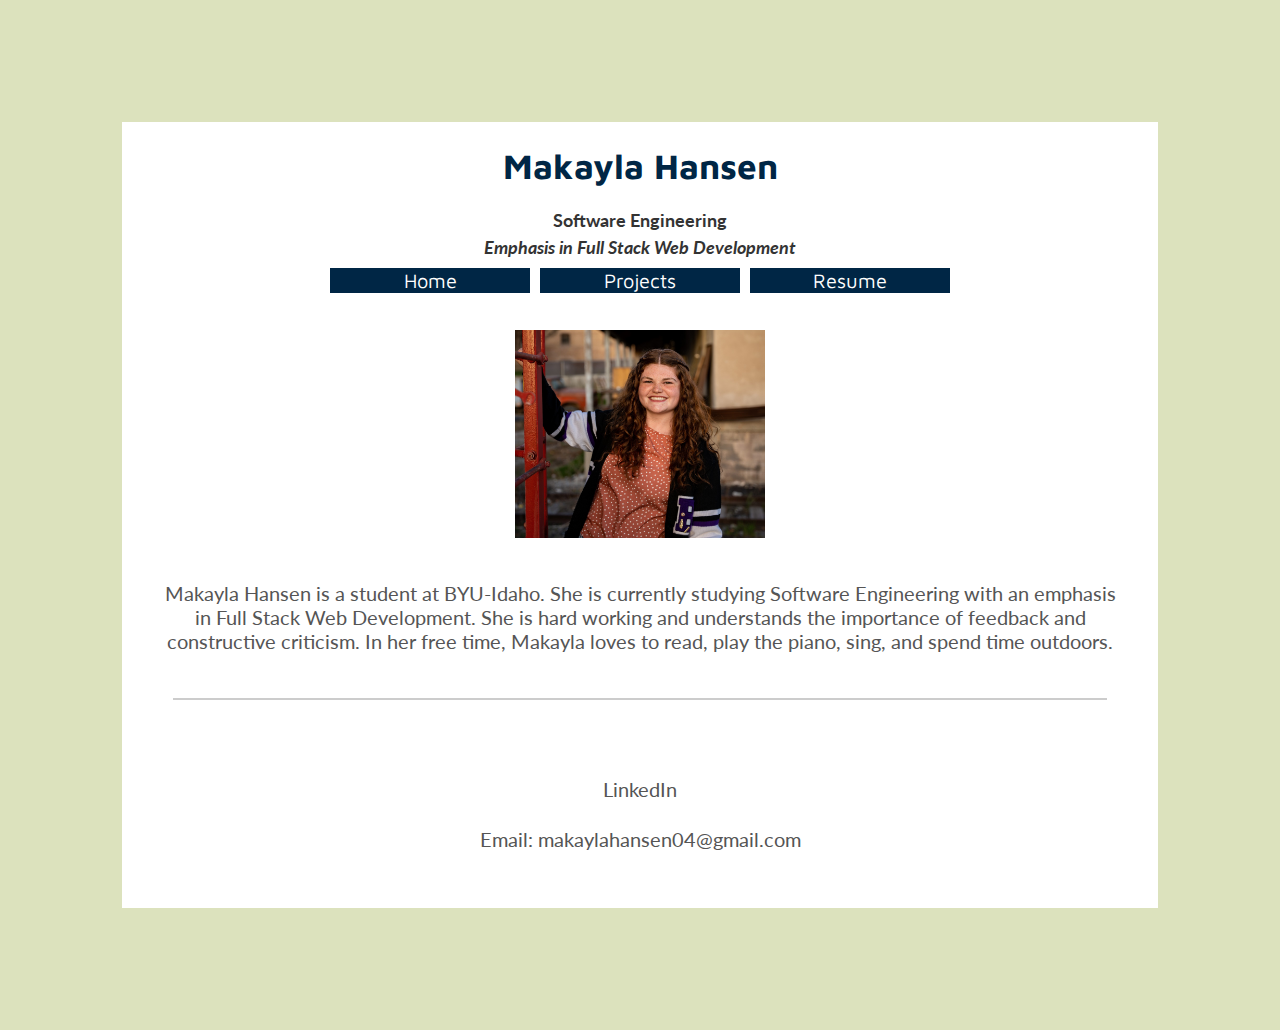
<file: index.html>
<!DOCTYPE html>
<html lang="en">
<head>
    <meta charset="UTF-8">
    <meta name="viewport" content="width=device-width, initial-scale=1.0">

    <meta name="description" content="Makayla Hansen's portfolio showcasing her skills and projects in software engineering, with an emphasis on full stack web development.">
    <meta name="keywords" content="Makayla Hansen, Software Engineering, Full Stack Web Development, Portfolio, BYU-Idaho, Projects, Resume">
    <meta name="author" content="Makayla Hansen">
    <meta property="og:title" content="Makayla Hansen - Software Engineering Portfolio">
    <meta property="og:description" content="Explore Makayla Hansen's portfolio to see her projects, skills, and experience in software engineering and full stack web development.">
    <meta property="og:image" content="portfolio.jpg">
    <meta property="og:url" content="https://makaylahansen04.github.io/portfolio/">
    <meta property="og:type" content="website">

    <script type="module" src="portfolio.js" defer></script>
    <link rel="stylesheet" href="./portfolio.css">
    <title>Portfolio</title>
</head>
<body>
    
    <header>
        <div class="intro">
            <h1>Makayla Hansen</h1>
            <h3>Software Engineering</h3>
            <h4>Emphasis in Full Stack Web Development</h4>
        </div>
        <nav>
            <a href="index.html">Home</a>
            <a href="projects.html">Projects</a>
            <a href="resume.html">Resume</a>
        </nav>
        <img class="main_image" src="portfolio.jpg" alt="image of Makayla Hansen">
    </header>
    <main>
        <p>Makayla Hansen is a student at BYU-Idaho. She is currently studying Software Engineering with an emphasis in Full Stack Web Development. She is hard working and understands the importance of feedback and constructive criticism. In her free time, Makayla loves to read, play the piano, sing, and spend time outdoors.
        </p>
    </main>
    <hr>
    <footer>
        <a class="linkedin" href="https://www.linkedin.com/in/makayla-hansen-86563a297/">LinkedIn</a>
        <p class="email">Email: makaylahansen04@gmail.com</p>
    </footer>
</body>
</html>
</file>
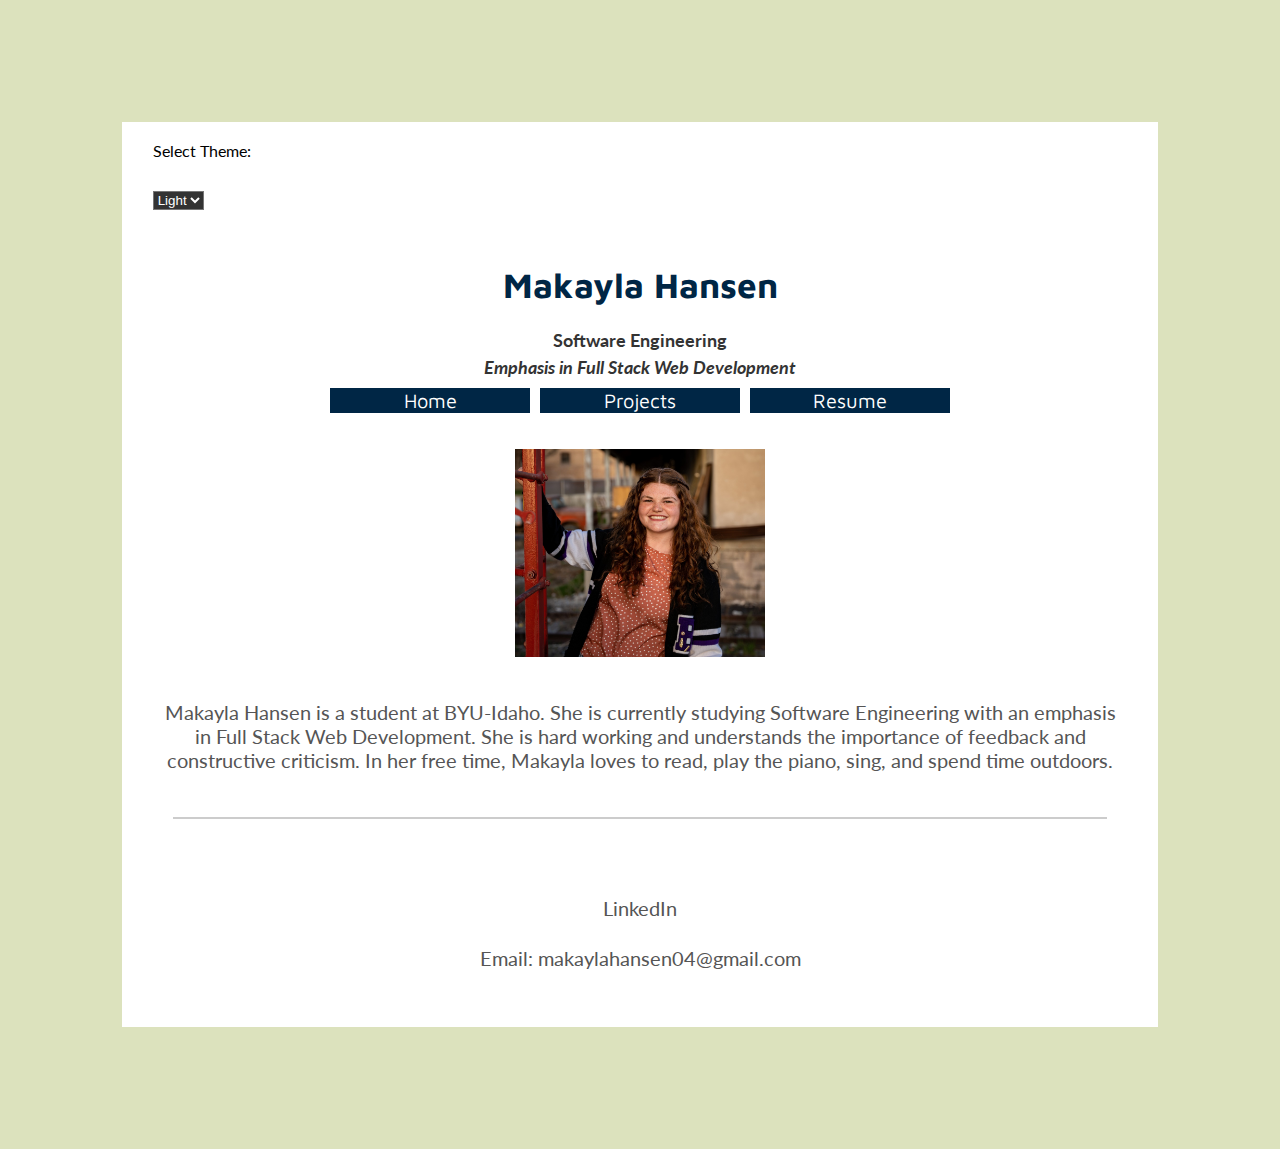
<file: portfolio/index.html>
<!DOCTYPE html>
<html lang="en">
<head>
    <meta charset="UTF-8">
    <meta name="viewport" content="width=device-width, initial-scale=1.0">

    <meta name="description" content="Makayla Hansen's portfolio showcasing her skills and projects in software engineering, with an emphasis on full stack web development.">
    <meta name="keywords" content="Makayla Hansen, Software Engineering, Full Stack Web Development, Portfolio, BYU-Idaho, Projects, Resume">
    <meta name="author" content="Makayla Hansen">
    <meta property="og:title" content="Makayla Hansen - Software Engineering Portfolio">
    <meta property="og:description" content="Explore Makayla Hansen's portfolio to see her projects, skills, and experience in software engineering and full stack web development.">
    <meta property="og:image" content="portfolio.jpg">
    <meta property="og:url" content="https://makaylahansen04.github.io/portfolio/">
    <meta property="og:type" content="website">

    <script type="module" src="portfolio.js" defer></script>
    <link rel="stylesheet" href="./portfolio.css">
    <title>Portfolio</title>
</head>
<body>
    <span id="themeHelp" class="visually-hidden">Choose between Light or Dark theme.</span>
    <label for="theme" class="alginment">Select Theme:</label>
    <select name="theme" id="theme" aria-describedby="themeHelp">
      <option value="Light">Light</option>
      <option value="Dark">Dark</option>
    </select>
    
    <header>
        <div class="intro">
            <h1>Makayla Hansen</h1>
            <h3>Software Engineering</h3>
            <h4>Emphasis in Full Stack Web Development</h4>
        </div>
        <nav>
            <a href="index.html">Home</a>
            <a href="projects.html">Projects</a>
            <a href="resume.html">Resume</a>
        </nav>
        <img class="main_image" src="portfolio.jpg" alt="image of Makayla Hansen">
    </header>
    <main>
        <p>Makayla Hansen is a student at BYU-Idaho. She is currently studying Software Engineering with an emphasis in Full Stack Web Development. She is hard working and understands the importance of feedback and constructive criticism. In her free time, Makayla loves to read, play the piano, sing, and spend time outdoors.
        </p>
    </main>
    <hr>
    <footer>
        <a class="linkedin" href="https://www.linkedin.com/in/makayla-hansen-86563a297/">LinkedIn</a>
        <p class="email">Email: makaylahansen04@gmail.com</p>
    </footer>
</body>
</html>
</file>
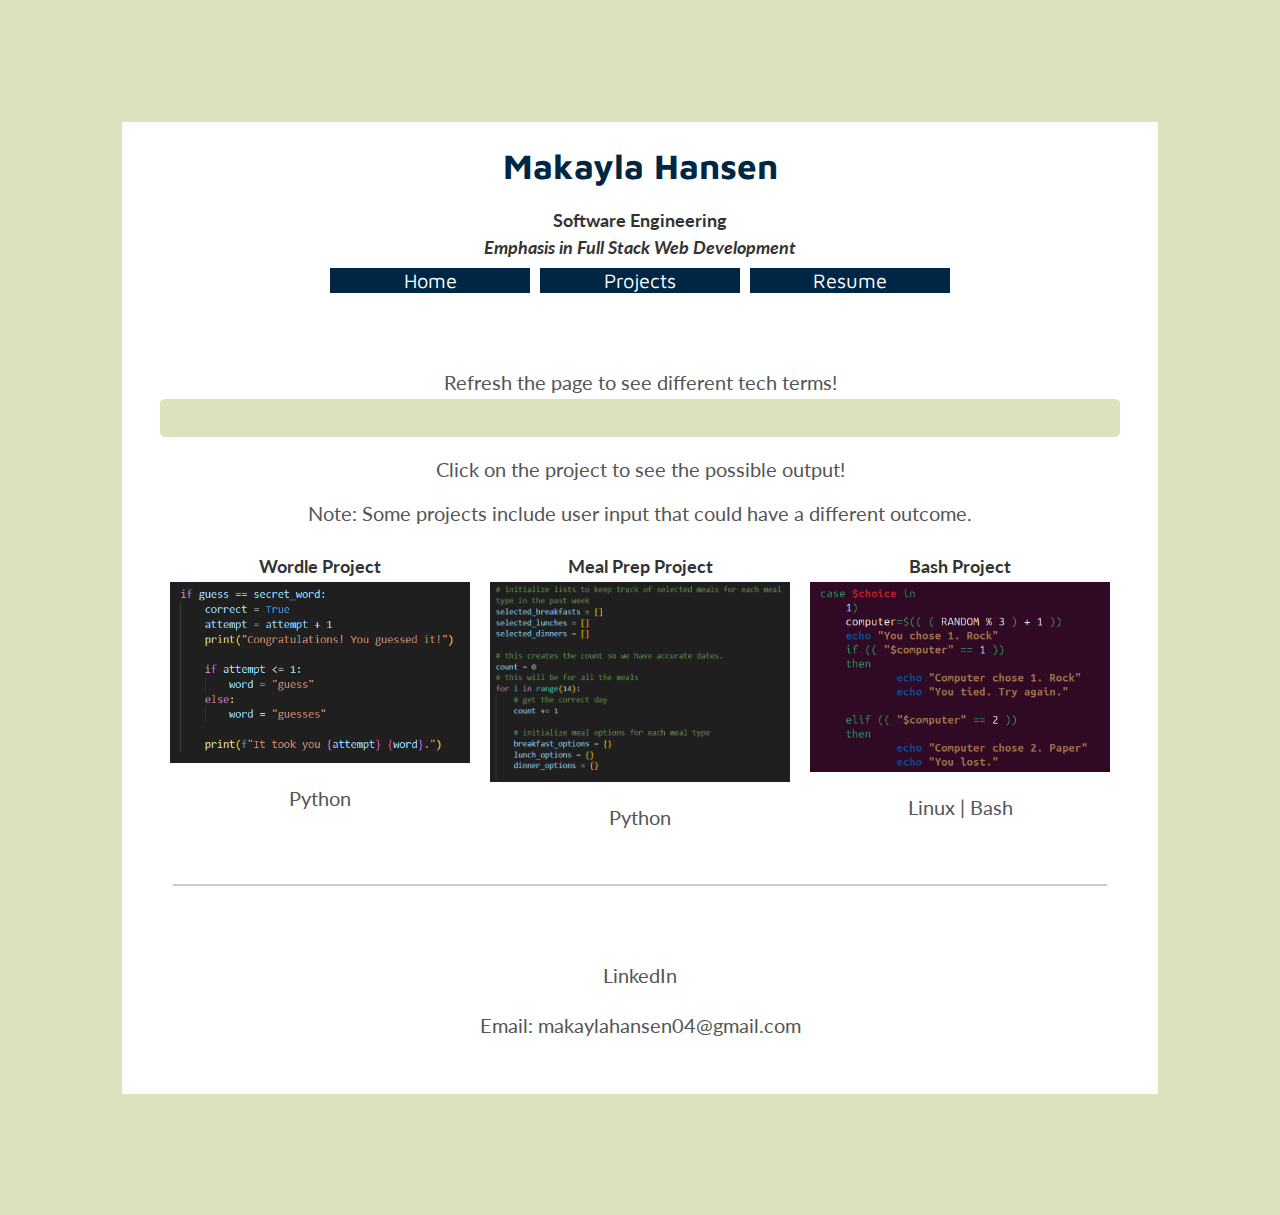
<file: projects.html>
<!DOCTYPE html>
<html lang="en">
<head>
    <meta charset="UTF-8">
    <meta name="viewport" content="width=device-width, initial-scale=1.0">

    <meta name="description" content="Explore Makayla Hansen's projects in software engineering, with an emphasis on full stack web development.">
    <meta name="keywords" content="Makayla Hansen, Software Engineering, Full Stack Web Development, Projects, Python, Bash, Linux">
    <meta name="author" content="Makayla Hansen">
    <meta property="og:title" content="Makayla Hansen - Projects">
    <meta property="og:description" content="Explore the projects of Makayla Hansen, showcasing her skills in software engineering and full stack web development.">
    <meta property="og:url" content="https://makaylahansen04.github.io/portfolio/">
    <meta property="og:type" content="website">

    <script type="module" src="portfolio.js" defer></script>
    <link rel="stylesheet" href="./portfolio.css">
    <title>Projects</title>
</head>
<body>
    <header>
        <div class="intro">
            <h1>Makayla Hansen</h1>
            <h3>Software Engineering</h3>
            <h4>Emphasis in Full Stack Web Development</h4>
        </div>
        <nav>
            <a href="index.html">Home</a>
            <a href="projects.html">Projects</a>
            <a href="resume.html">Resume</a>
        </nav>
    </header>
    <main>
        <p>Refresh the page to see different tech terms!</p>
        <section class="terms">
    
        </section>
        <p>Click on the project to see the possible output!</p> 
        <p>Note: Some projects include user input that could have a different outcome.</p>
        <section class="project">
            <div class="wordle">
                <h3>Wordle Project</h3>
                <img id="wordle_img" src="proimg/wordle.png" alt="image of wordle project code.">
                <p>Python</p>
            </div>
            <div class="meal_prep">
                <h3>Meal Prep Project</h3>
                <img id="meal_prep_img" src="proimg/meal_prep.png" alt="image of meal prep project code.">
                <p>Python</p>
            </div>
            <div class="bash">
                <h3>Bash Project</h3>
                <img id="linux" src="proimg/linux.png" alt="image of bash project code.">
                <p>Linux | Bash</p>
            </div>
        </section>
    </main>
    <hr>
    <footer>
        <a class="linkedin" href="https://www.linkedin.com/in/makayla-hansen-86563a297/">LinkedIn</a>
        <p class="email">Email: makaylahansen04@gmail.com</p>
    </footer>
</body>
</html>
</file>
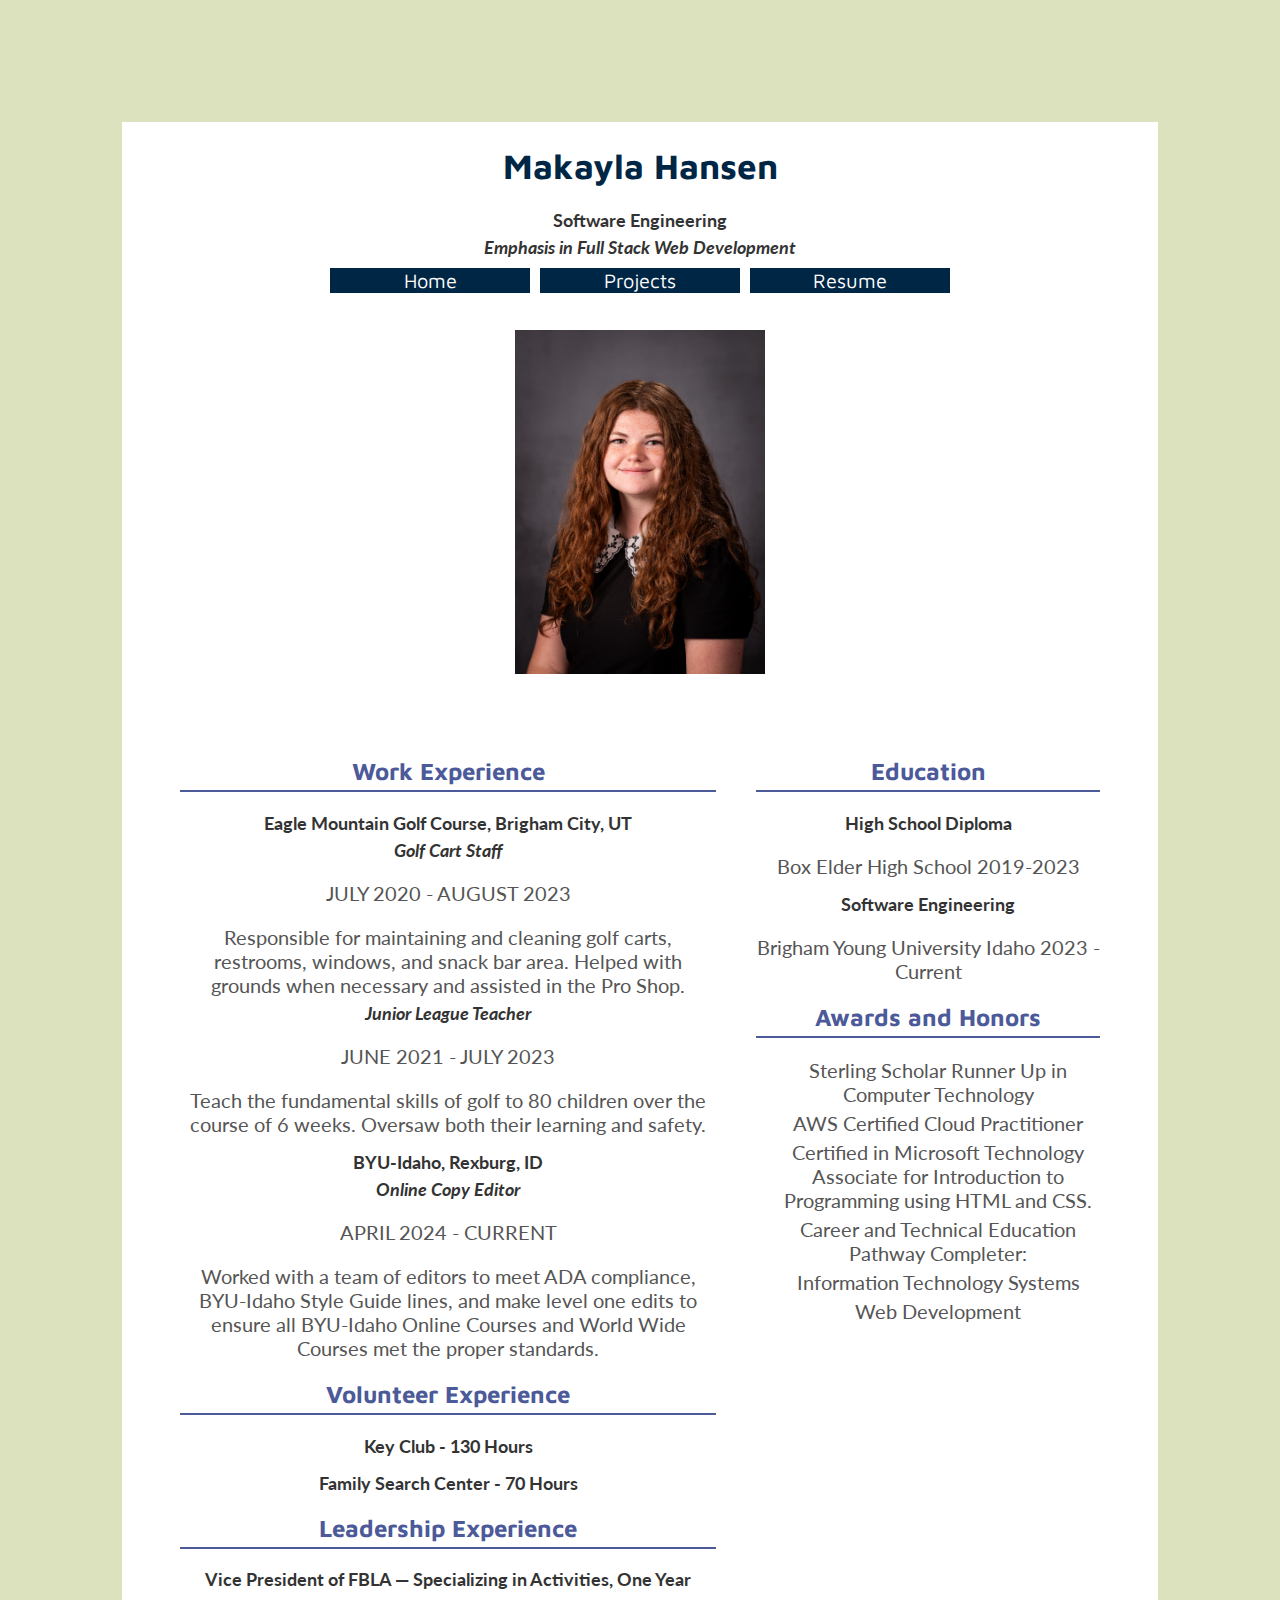
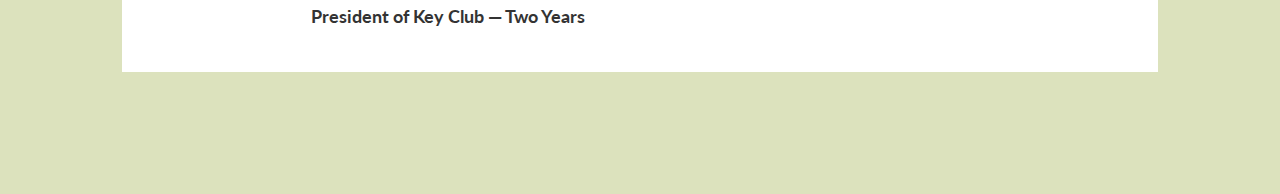
<file: resume.html>
<!DOCTYPE html>
<html lang="en">
<head>
    <meta charset="UTF-8">
    <meta name="viewport" content="width=device-width, initial-scale=1.0">

    <meta name="description" content="Makayla Hansen's resume showcasing her education, work experience, volunteer experience, leadership experience, and awards in software engineering and full stack web development.">
    <meta name="keywords" content="Makayla Hansen, Resume, Software Engineering, Full Stack Web Development, Education, Work Experience, Volunteer Experience, Leadership, Awards">
    <meta name="author" content="Makayla Hansen">
    <meta property="og:title" content="Makayla Hansen - Resume">
    <meta property="og:description" content="Explore Makayla Hansen's resume, including her education, work experience, volunteer experience, leadership roles, and awards.">
    <meta property="og:image" content="resume_img.jpg">
    <meta property="og:url" content="https://makaylahansen04.github.io/portfolio/">
    <meta property="og:type" content="website">

    <script type="module" src="portfolio.js" defer></script>
    <link rel="stylesheet" href="./portfolio.css">
    <title>Resume</title>
</head>
<body>
    <header>
        <div class="intro">
            <h1>Makayla Hansen</h1>
            <h3>Software Engineering</h3>
            <h4>Emphasis in Full Stack Web Development</h4>
        </div>
        <nav>
            <a href="index.html">Home</a>
            <a href="projects.html">Projects</a>
            <a href="resume.html">Resume</a>
        </nav>
        <img class="main_image" src="resume_img.jpg" alt="image of Makayla Hansen">
    </header>
    <main>
        <table>
            <tr>
                <td>
                    <h2>Work Experience</h2>
                
                    <h3>Eagle Mountain Golf Course, Brigham City, UT</h3>
                    <h4>Golf Cart Staff</h4>
                    <p>JULY 2020 - AUGUST 2023</p>
                    <p>Responsible for maintaining and cleaning golf carts, restrooms, windows, and snack bar area. Helped with grounds when necessary and assisted in the Pro Shop.</p>
                    <h4>Junior League Teacher</h4>
                    <p>JUNE 2021 - JULY 2023</p>
                    <p>Teach the fundamental skills of golf to 80 children over the course of 6 weeks. Oversaw both their learning and safety.</p>
                    <h3>BYU-Idaho, Rexburg, ID</h3>
                    <h4>Online Copy Editor</h4>
                    <p>APRIL 2024 - CURRENT</p>
                    <p>Worked with a team of editors to meet ADA compliance, BYU-Idaho Style Guide lines, and make level one edits to ensure all BYU-Idaho Online Courses and World Wide Courses met the proper standards.</p>
                    <h2>Volunteer Experience</h2>

                    <h3>Key Club - 130 Hours</h3>
                    <h3>Family Search Center - 70 Hours</h3>
                    <h2>Leadership Experience</h2>
                
                    <h3>Vice President of FBLA &mdash; Specializing in Activities, One Year</h3>
                    <h3>President of Key Club &mdash; Two Years</h3>
                </td>
                <td>
                    <h2>Education</h2>
                    
                    <h3>High School Diploma</h3>
                    <p>Box Elder High School 2019-2023</p>
                    <h3>Software Engineering</h3>
                    <p>Brigham Young University Idaho 2023 - Current</p>
                    <h2>Awards and Honors</h2>
                
                    <ul>
                        <li>Sterling Scholar Runner Up in Computer Technology</li>
                        <li>AWS Certified Cloud Practitioner</li>
                        <li>Certified in Microsoft Technology Associate for Introduction to Programming using HTML and CSS.</li>
                        <li>Career and Technical Education Pathway Completer:</li>
                        <li>Information Technology Systems</li>
                        <li>Web Development</li>
                    </ul>
                </td>
            </tr>
        </table>
    </main>
</body>
</html>
</file>
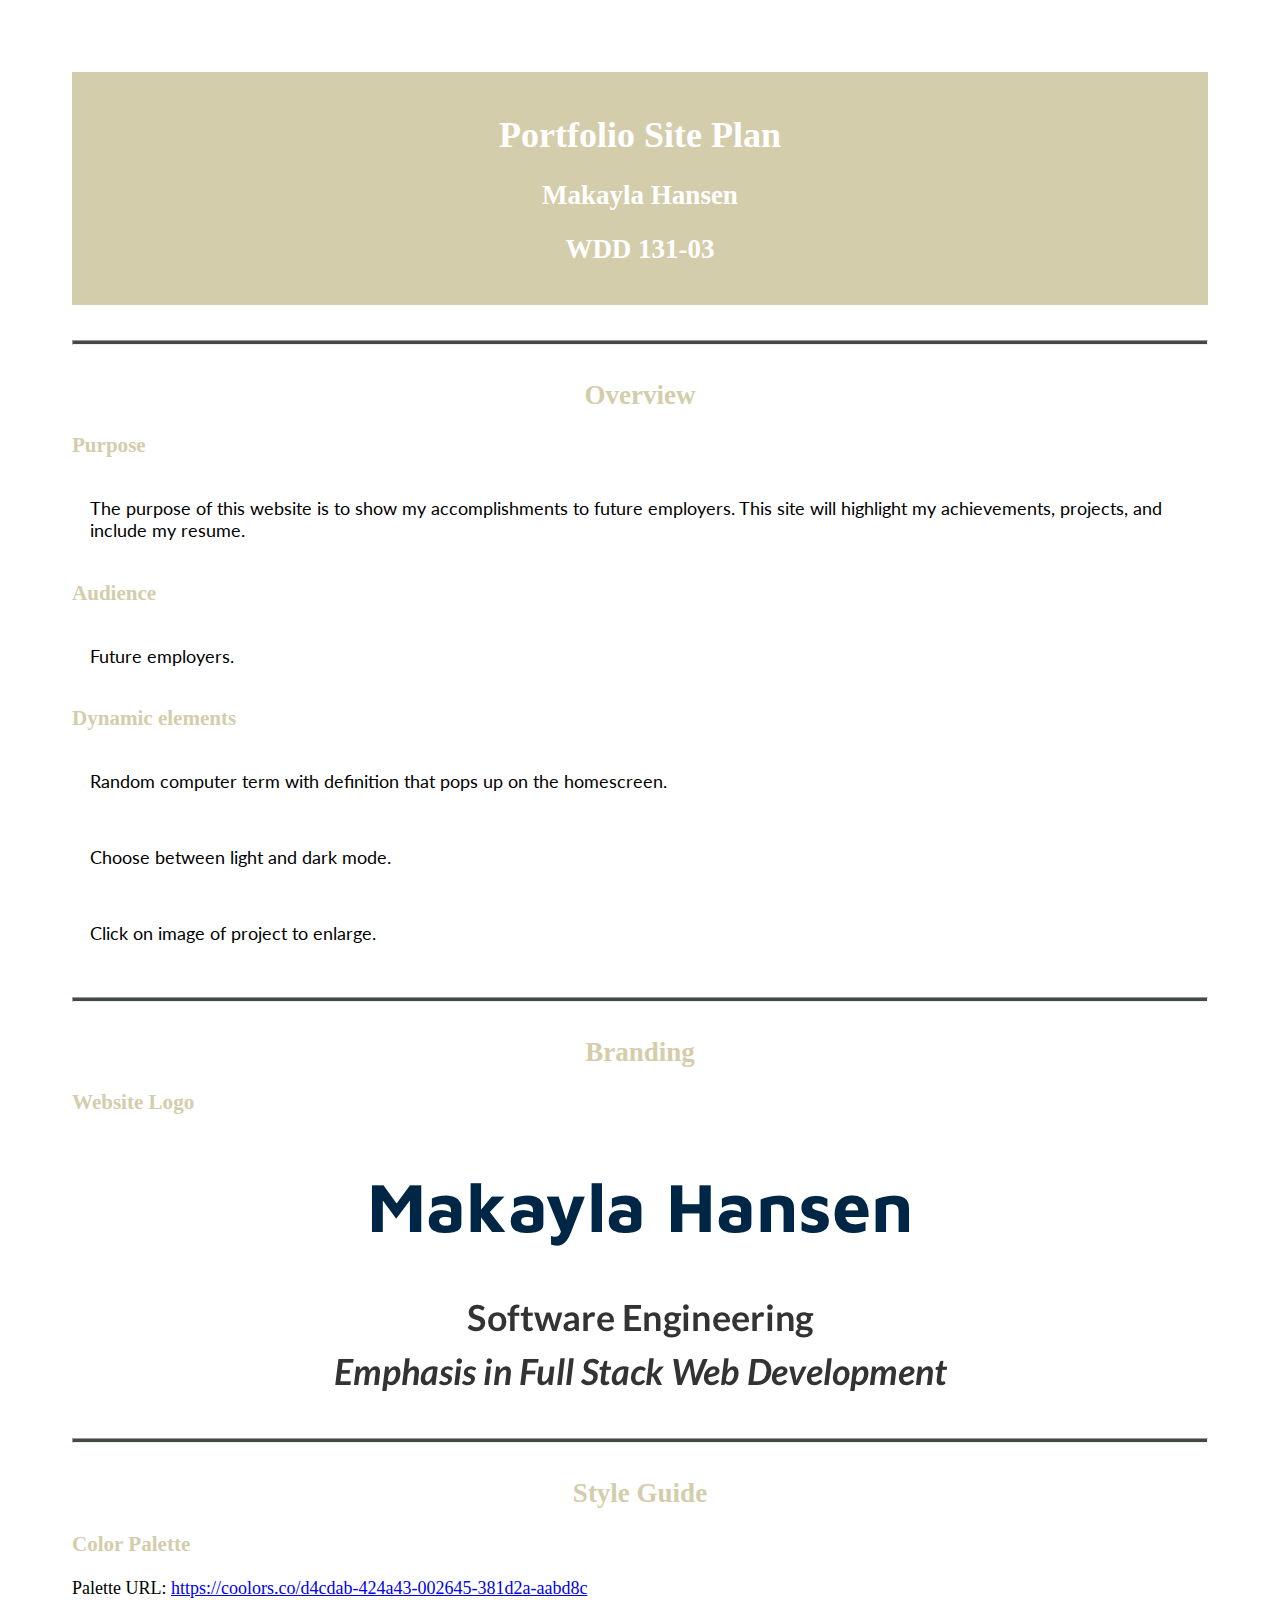
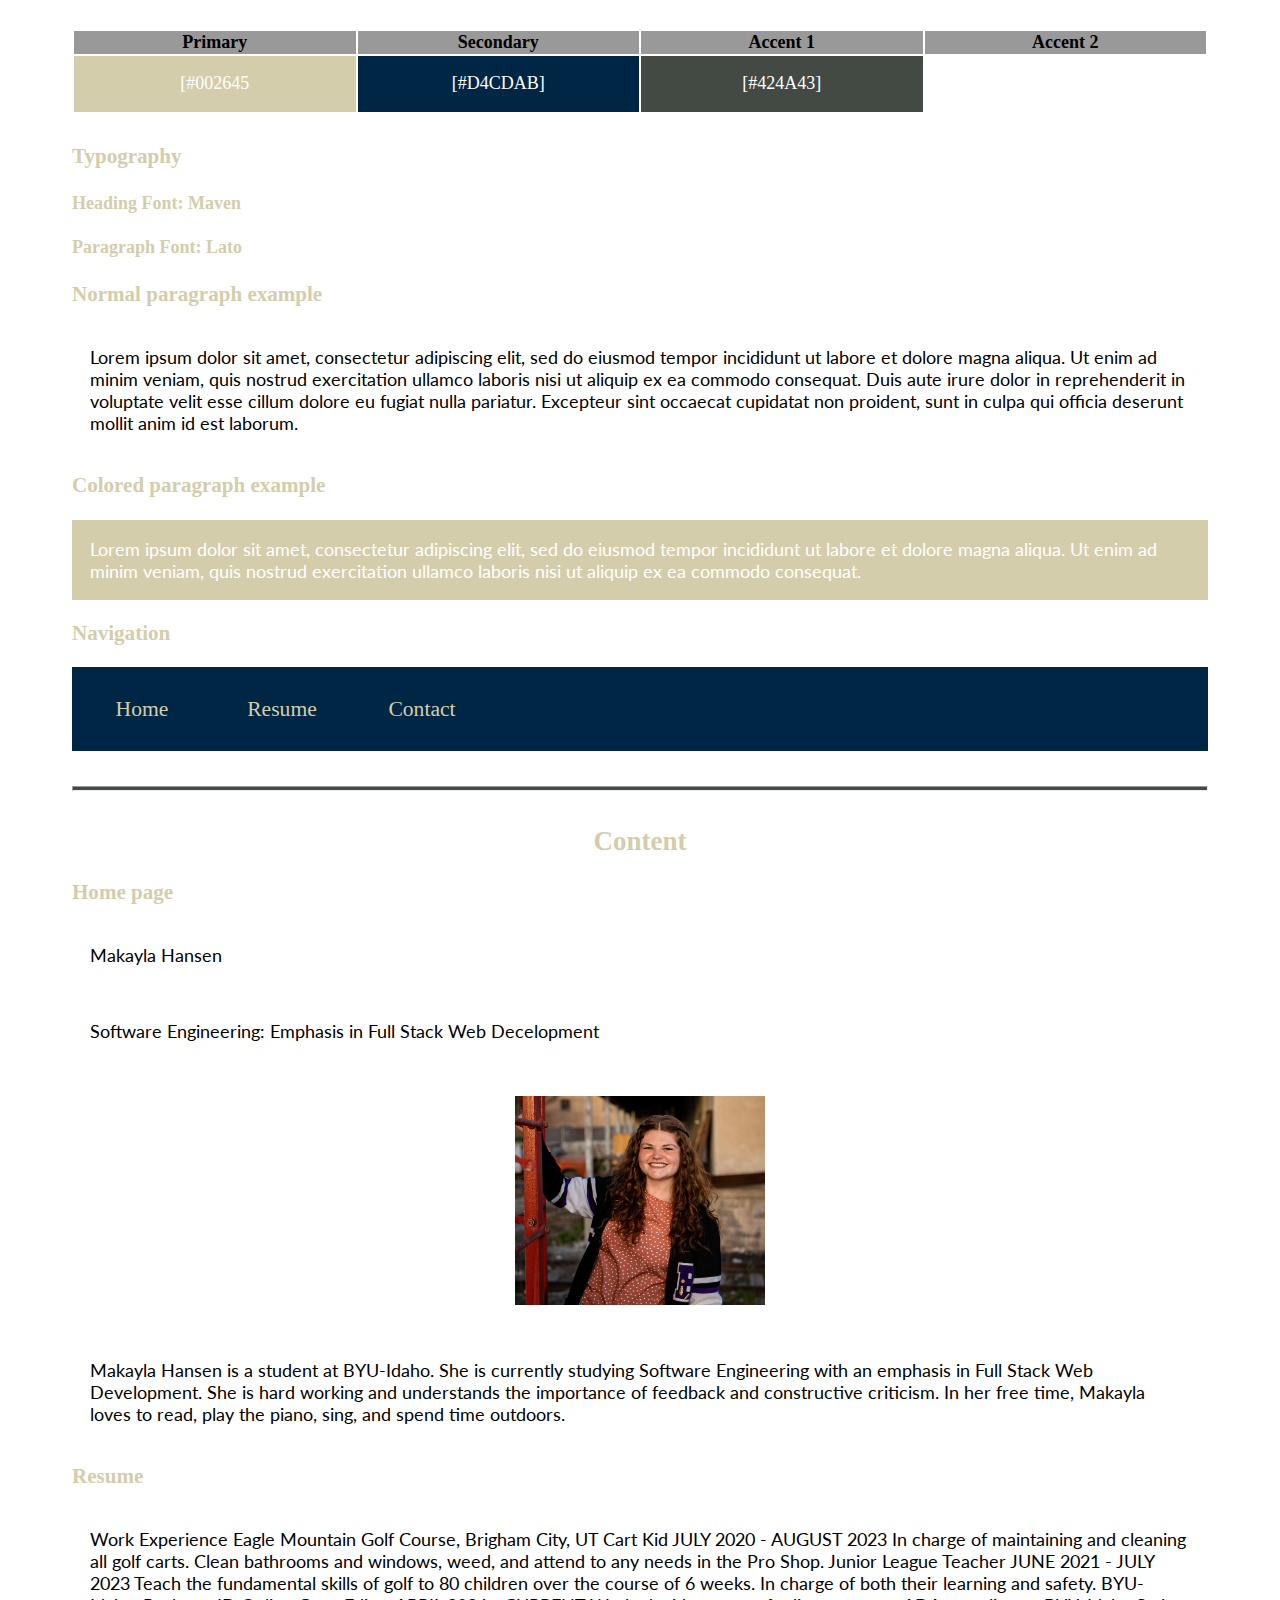
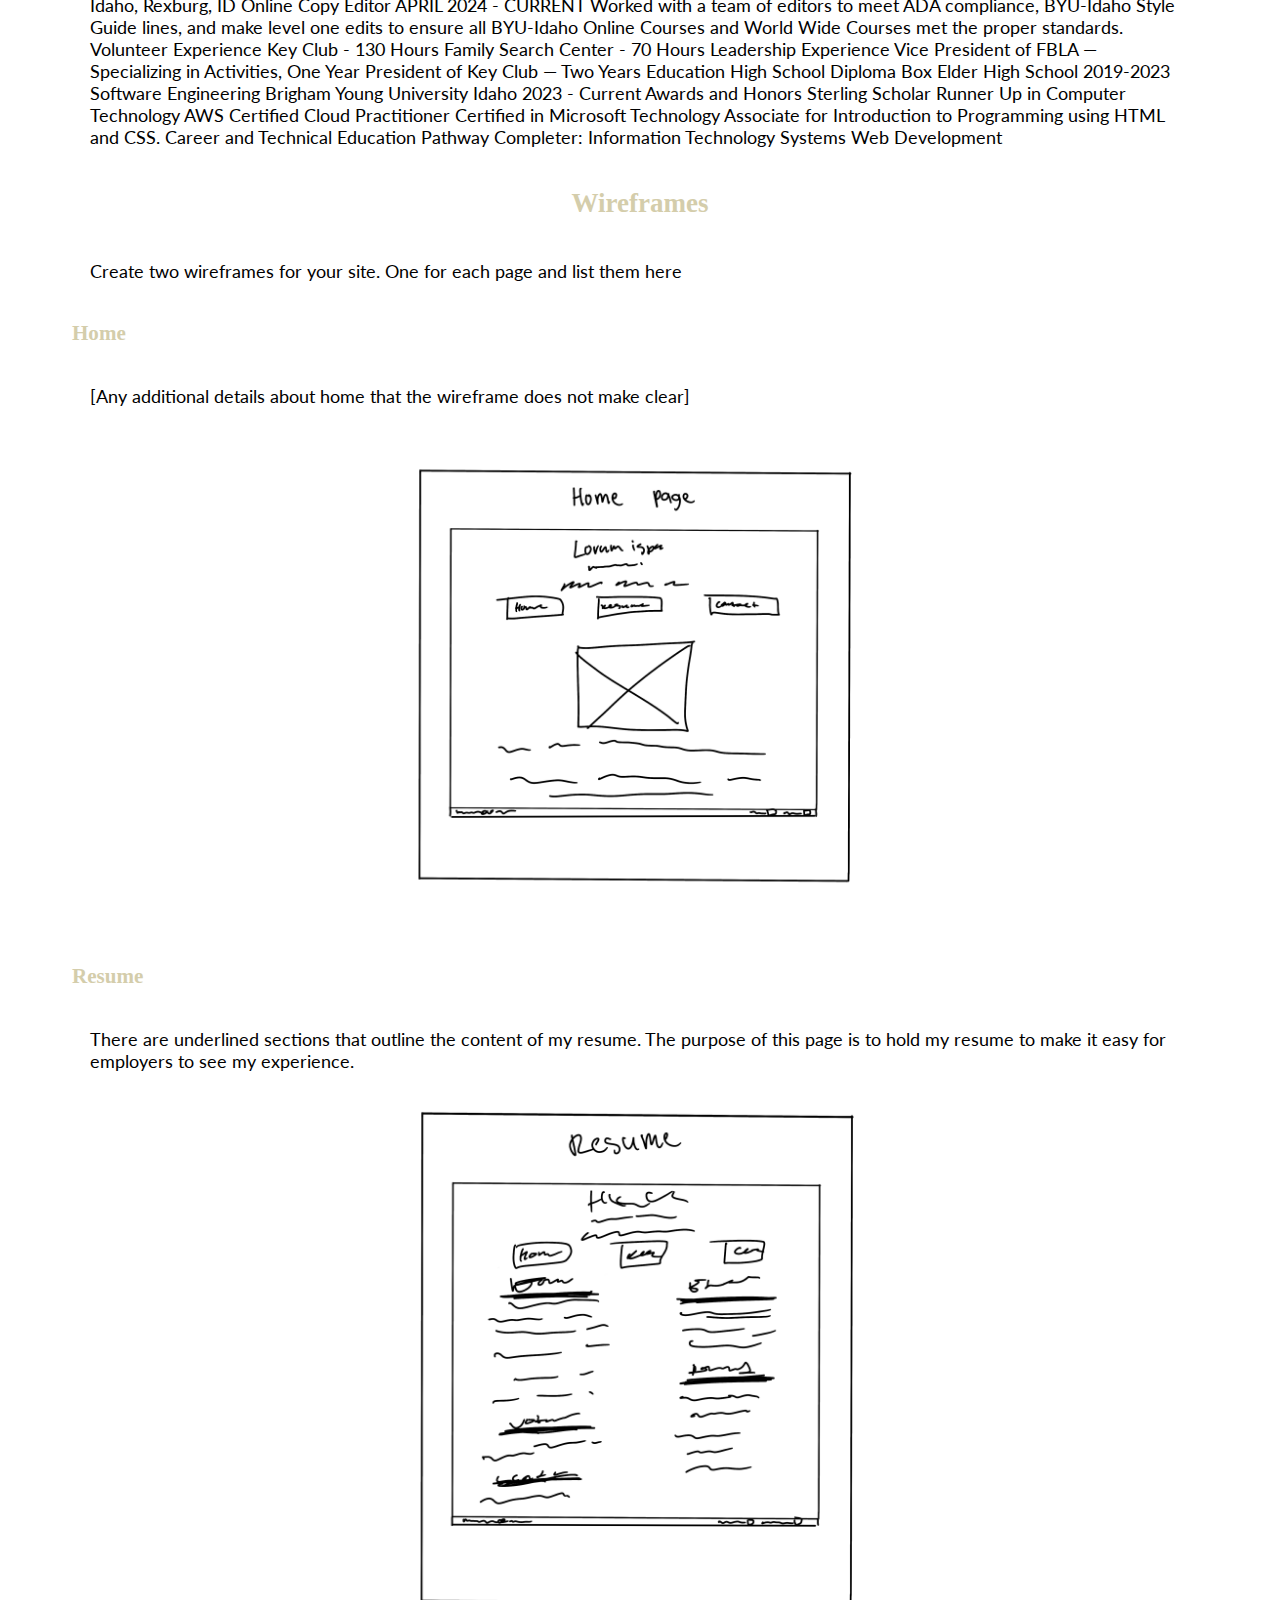
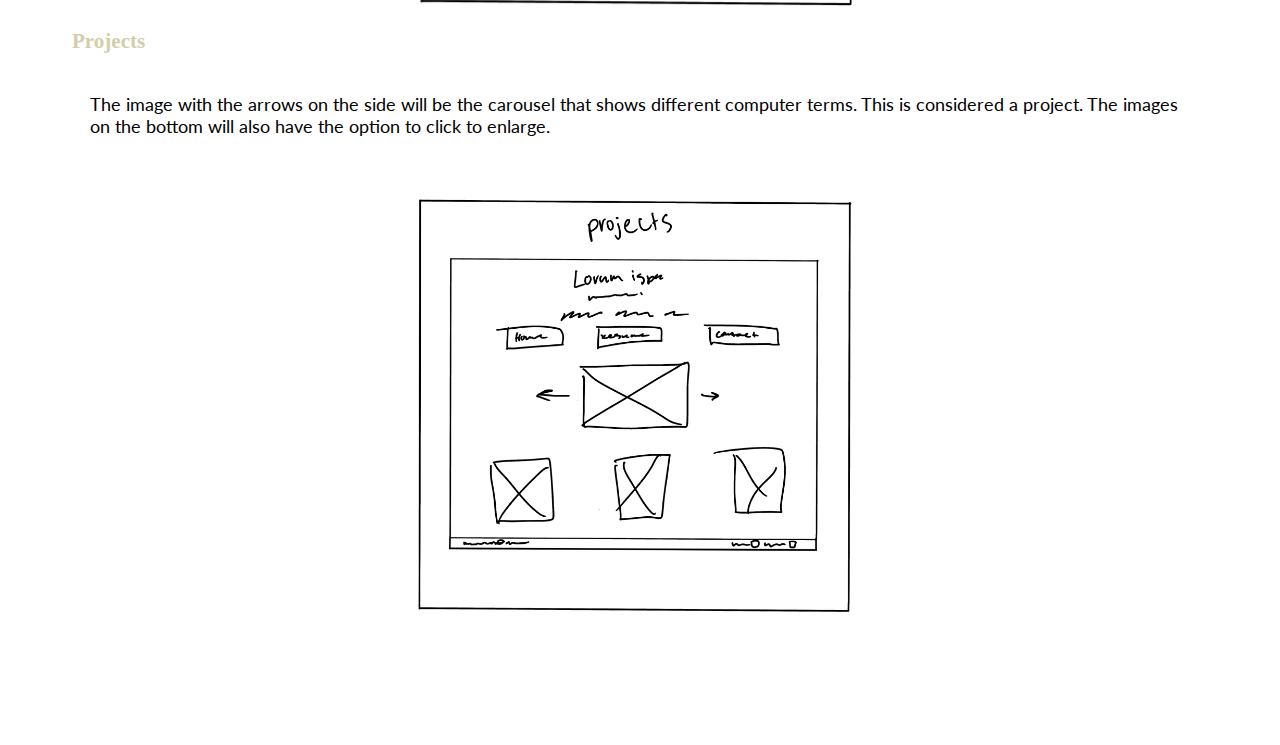
<file: site-plan.html>
<!DOCTYPE html>
<html lang="en-us">
	<head>
		<meta charset="utf-8" />
		<title>Site Plan</title>
		<link type="text/css" rel="stylesheet" href="site-plan.css" />
	</head>

	<body>
		<header>
			<h1>Portfolio Site Plan</h1>
			<h2>Makayla Hansen</h2>
			<h2>WDD 131-03</h2>
			<!-- In the header above, add the name or your site, your name and class number. For example if you are in section 3 you would put WDD 131.03 -->
		</header>
		<main>
			<!-- ------------------------Steps 2-3------------------------------ -->
			<hr />
			<h2>Overview</h2>
			<h3>Purpose</h3>
			<p>The purpose of this website is to show my accomplishments to future employers. This site will highlight my achievements, projects, and include my resume.</p>
			<!-- change this -->

			<h3>Audience</h3>
			<p>Future employers.</p>
			<!-- change this -->

			<h3>Dynamic elements</h3>
			<p>Random computer term with definition that pops up on the homescreen.</p>
			<p>Choose between light and dark mode.</p>
			<p>Click on image of project to enlarge.</p>
			<!-- change this -->

			<hr />
			<h2>Branding</h2>
			<h3>Website Logo</h3>
			<!-- Replace this with some sort of logo for your site.  A logo can be as simple as the name of your site in a nice font :) -->
			<img src="logo.png" alt="Logo image" />
			<hr />
			<h2>Style Guide</h2>

			<!-- ------------------------Steps 4-8------------------------------ -->

			<h3>Color Palette</h3>
			<!--  The colors you choose for a website are one of the most important decisions you will make. Follow the instructions on the activity in iLearn then return and replace the color codes below with the hex color codes (the 6 digit numbers that show at the bottom of each color) for the colors you have chosen below.  You should have at least 2 colors but do not have to fill in all 4 if you do not need them.  -->

			<!-- Copy and paste the URL to your finished palette below Make sure to paste it into both spots -->
			Palette URL:
			<a
				href="https://coolors.co/396e94-e7c24f-a43312-381d2a-aabd8c"
				target="_blank"
				>https://coolors.co/d4cdab-424a43-002645-381d2a-aabd8c</a
			>

			<table class="colors">
				<tbody>
					<tr>
						<th>Primary</th>
						<th>Secondary</th>
						<th>Accent 1</th>
						<th>Accent 2</th>
					</tr>
					<!-- Replace the numbers in the boxes below with your hex color codes. Then switch to the site-plan.css file and change your colors there as well. -->
					<tr>
						<td class="primary">[#002645</td>
						<td class="secondary">[#D4CDAB]</td>
						<td class="accent1">[#424A43]</td>
						<td class="accent2"></td>
					</tr>
				</tbody>
			</table>

			<!-- ------------------------Step 9------------------------------ -->

			<h3>Typography</h3>
			<!-- Choose a font for your paragraphs (body copy) and headlines. What font(s) have you chosen? Why did you choose what you did?  Make sure to review the list of web safe fonts at W3Schools.org as a starting point.  Think also about which of your colors above you might use for background and font colors. -->

			<h4>
				Heading Font: Maven
				<!-- change this -->
			</h4>
			<h4>
				Paragraph Font: Lato
				<!-- change this -->
			</h4>
			<h3>Normal paragraph example</h3>
			<p>
				Lorem ipsum dolor sit amet, consectetur adipiscing elit, sed do eiusmod
				tempor incididunt ut labore et dolore magna aliqua. Ut enim ad minim
				veniam, quis nostrud exercitation ullamco laboris nisi ut aliquip ex ea
				commodo consequat. Duis aute irure dolor in reprehenderit in voluptate
				velit esse cillum dolore eu fugiat nulla pariatur. Excepteur sint
				occaecat cupidatat non proident, sunt in culpa qui officia deserunt
				mollit anim id est laborum.
			</p>
			<h3>Colored paragraph example</h3>
			<p class="colored">
				Lorem ipsum dolor sit amet, consectetur adipiscing elit, sed do eiusmod
				tempor incididunt ut labore et dolore magna aliqua. Ut enim ad minim
				veniam, quis nostrud exercitation ullamco laboris nisi ut aliquip ex ea
				commodo consequat.
			</p>

			<!-- ------------------------Step 10------------------------------ -->

			<h3>Navigation</h3>
			<!-- Think about how you want your navigation bar to look. In the site-plan.css file change the colors to your colors to get the look you desire. -->
			<nav>
				<a href="#">Home</a>
				<a href="#">Resume</a>
				<a href="#">Contact</a>
			</nav>
			<hr />

			<h2>Content</h2>
			<h3>Home page</h3>
			<p>Makayla Hansen</p>
			<p>Software Engineering: Emphasis in Full Stack Web Decelopment</p>
			<p><img style = "width: 250px;" src="portfolio.jpg" alt="Picture of Makayla Hansen."></p>
			<p>Makayla Hansen is a student at BYU-Idaho. She is currently studying Software Engineering with an emphasis in Full Stack Web Development. She is hard working and understands the importance of feedback and constructive criticism. In her free time, Makayla loves to read, play the piano, sing, and spend time outdoors.</p>
			<h3>Resume</h3>
			<p>Work Experience
				Eagle Mountain Golf Course, Brigham City, UT
				Cart Kid
				JULY 2020 - AUGUST 2023
				
				In charge of maintaining and cleaning all golf carts. Clean bathrooms and windows, weed, and attend to any needs in the Pro Shop.
				
				Junior League Teacher
				JUNE 2021 - JULY 2023
				
				Teach the fundamental skills of golf to 80 children over the course of 6 weeks. In charge of both their learning and safety.
				
				BYU-Idaho, Rexburg, ID
				Online Copy Editor
				APRIL 2024 - CURRENT
				
				Worked with a team of editors to meet ADA compliance, BYU-Idaho Style Guide lines, and make level one edits to ensure all BYU-Idaho Online Courses and World Wide Courses met the proper standards.
				
				Volunteer Experience
				Key Club - 130 Hours
				Family Search Center - 70 Hours
				Leadership Experience
				Vice President of FBLA — Specializing in Activities, One Year
				President of Key Club — Two Years
				Education
				High School Diploma
				Box Elder High School 2019-2023
				
				Software Engineering
				Brigham Young University Idaho 2023 - Current
				
				Awards and Honors
				Sterling Scholar Runner Up in Computer Technology
				AWS Certified Cloud Practitioner
				Certified in Microsoft Technology Associate for Introduction to Programming using HTML and CSS.
				Career and Technical Education Pathway Completer:
				Information Technology Systems
				Web Development</p>
			<h2>Wireframes</h2>
			<p>
				Create two wireframes for your site. One for each page and list them
				here
			</p>

			<h3>Home</h3>
			<p>
				[Any additional details about home that the wireframe does not make
				clear]
			</p>
			<img style="width: 500px" src="home.png" alt="home page wireframe" />

			<h3>Resume</h3>
			<p>
				There are underlined sections that outline the content of my resume. The purpose of this page is to hold my resume to make it easy for employers to see my experience.
			</p>
			<img style="width: 500px" src="resume.png" alt="page 2 wireframe" />
			<h3>Projects</h3>
			<p>
				The image with the arrows on the side will be the carousel that shows different computer terms. This is considered a project. The images on the bottom will also have the option to click to enlarge.
			</p>
			<img style="width: 500px;" src="projects.png" alt="page 3 wireframe" />
		</main>
	</body>
</html>
</file>
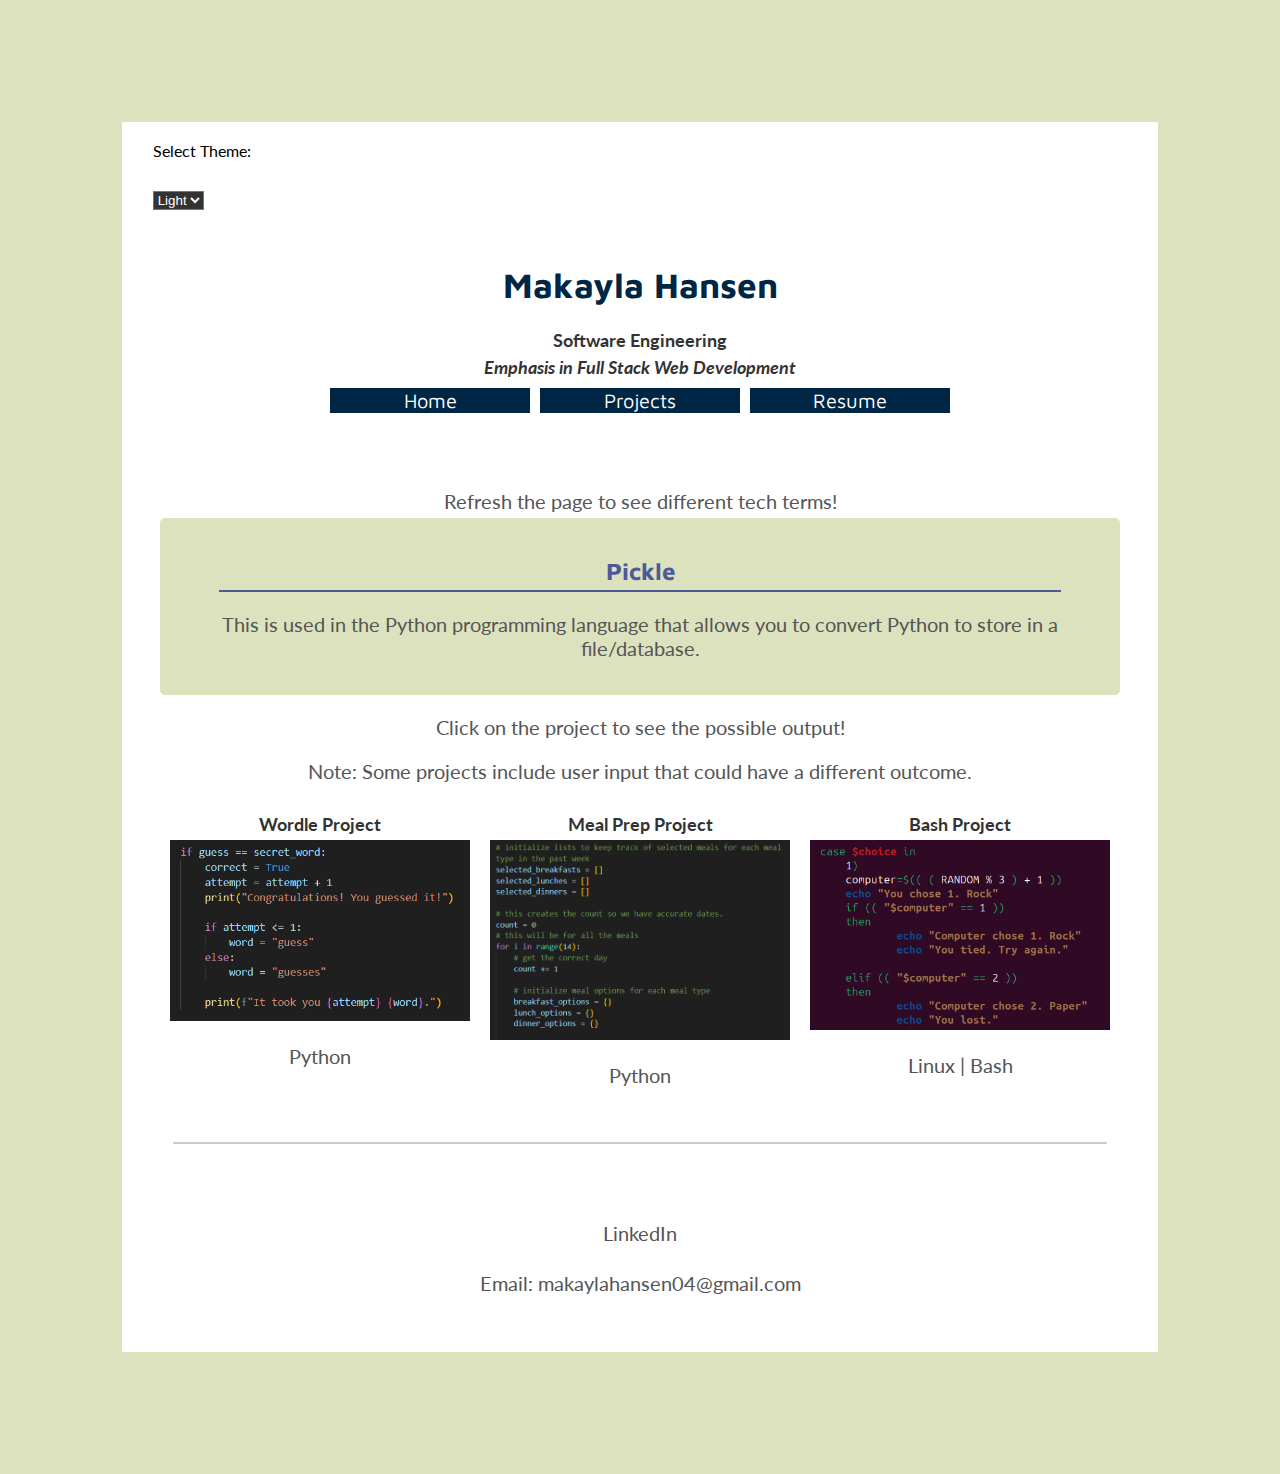
<file: portfolio/projects.html>
<!DOCTYPE html>
<html lang="en">
<head>
    <meta charset="UTF-8">
    <meta name="viewport" content="width=device-width, initial-scale=1.0">

    <meta name="description" content="Explore Makayla Hansen's projects in software engineering, with an emphasis on full stack web development.">
    <meta name="keywords" content="Makayla Hansen, Software Engineering, Full Stack Web Development, Projects, Python, Bash, Linux">
    <meta name="author" content="Makayla Hansen">
    <meta property="og:title" content="Makayla Hansen - Projects">
    <meta property="og:description" content="Explore the projects of Makayla Hansen, showcasing her skills in software engineering and full stack web development.">
    <meta property="og:url" content="https://makaylahansen04.github.io/portfolio/">
    <meta property="og:type" content="website">

    <script type="module" src="portfolio.js" defer></script>
    <link rel="stylesheet" href="./portfolio.css">
    <title>Projects</title>
</head>
<body>
    <span id="themeHelp" class="visually-hidden">Choose between Light or Dark theme.</span>
    <label for="theme" class="alginment">Select Theme:</label>
    <select name="theme" id="theme" aria-describedby="themeHelp">
      <option value="Light">Light</option>
      <option value="Dark">Dark</option>
    </select>
    <header>
        <div class="intro">
            <h1>Makayla Hansen</h1>
            <h3>Software Engineering</h3>
            <h4>Emphasis in Full Stack Web Development</h4>
        </div>
        <nav>
            <a href="index.html">Home</a>
            <a href="projects.html">Projects</a>
            <a href="resume.html">Resume</a>
        </nav>
    </header>
    <main>
        <p>Refresh the page to see different tech terms!</p>
        <section class="terms">
    
        </section>
        <p>Click on the project to see the possible output!</p> 
        <p>Note: Some projects include user input that could have a different outcome.</p>
        <section class="project">
            <div class="wordle">
                <h3>Wordle Project</h3>
                <img id="wordle_img" src="proimg/wordle.png" alt="image of wordle project code.">
                <p>Python</p>
            </div>
            <div class="meal_prep">
                <h3>Meal Prep Project</h3>
                <img id="meal_prep_img" src="proimg/meal_prep.png" alt="image of meal prep project code.">
                <p>Python</p>
            </div>
            <div class="bash">
                <h3>Bash Project</h3>
                <img id="linux" src="proimg/linux.png" alt="image of bash project code.">
                <p>Linux | Bash</p>
            </div>
        </section>
    </main>
    <hr>
    <footer>
        <a class="linkedin" href="https://www.linkedin.com/in/makayla-hansen-86563a297/">LinkedIn</a>
        <p class="email">Email: makaylahansen04@gmail.com</p>
    </footer>
</body>
</html>
</file>
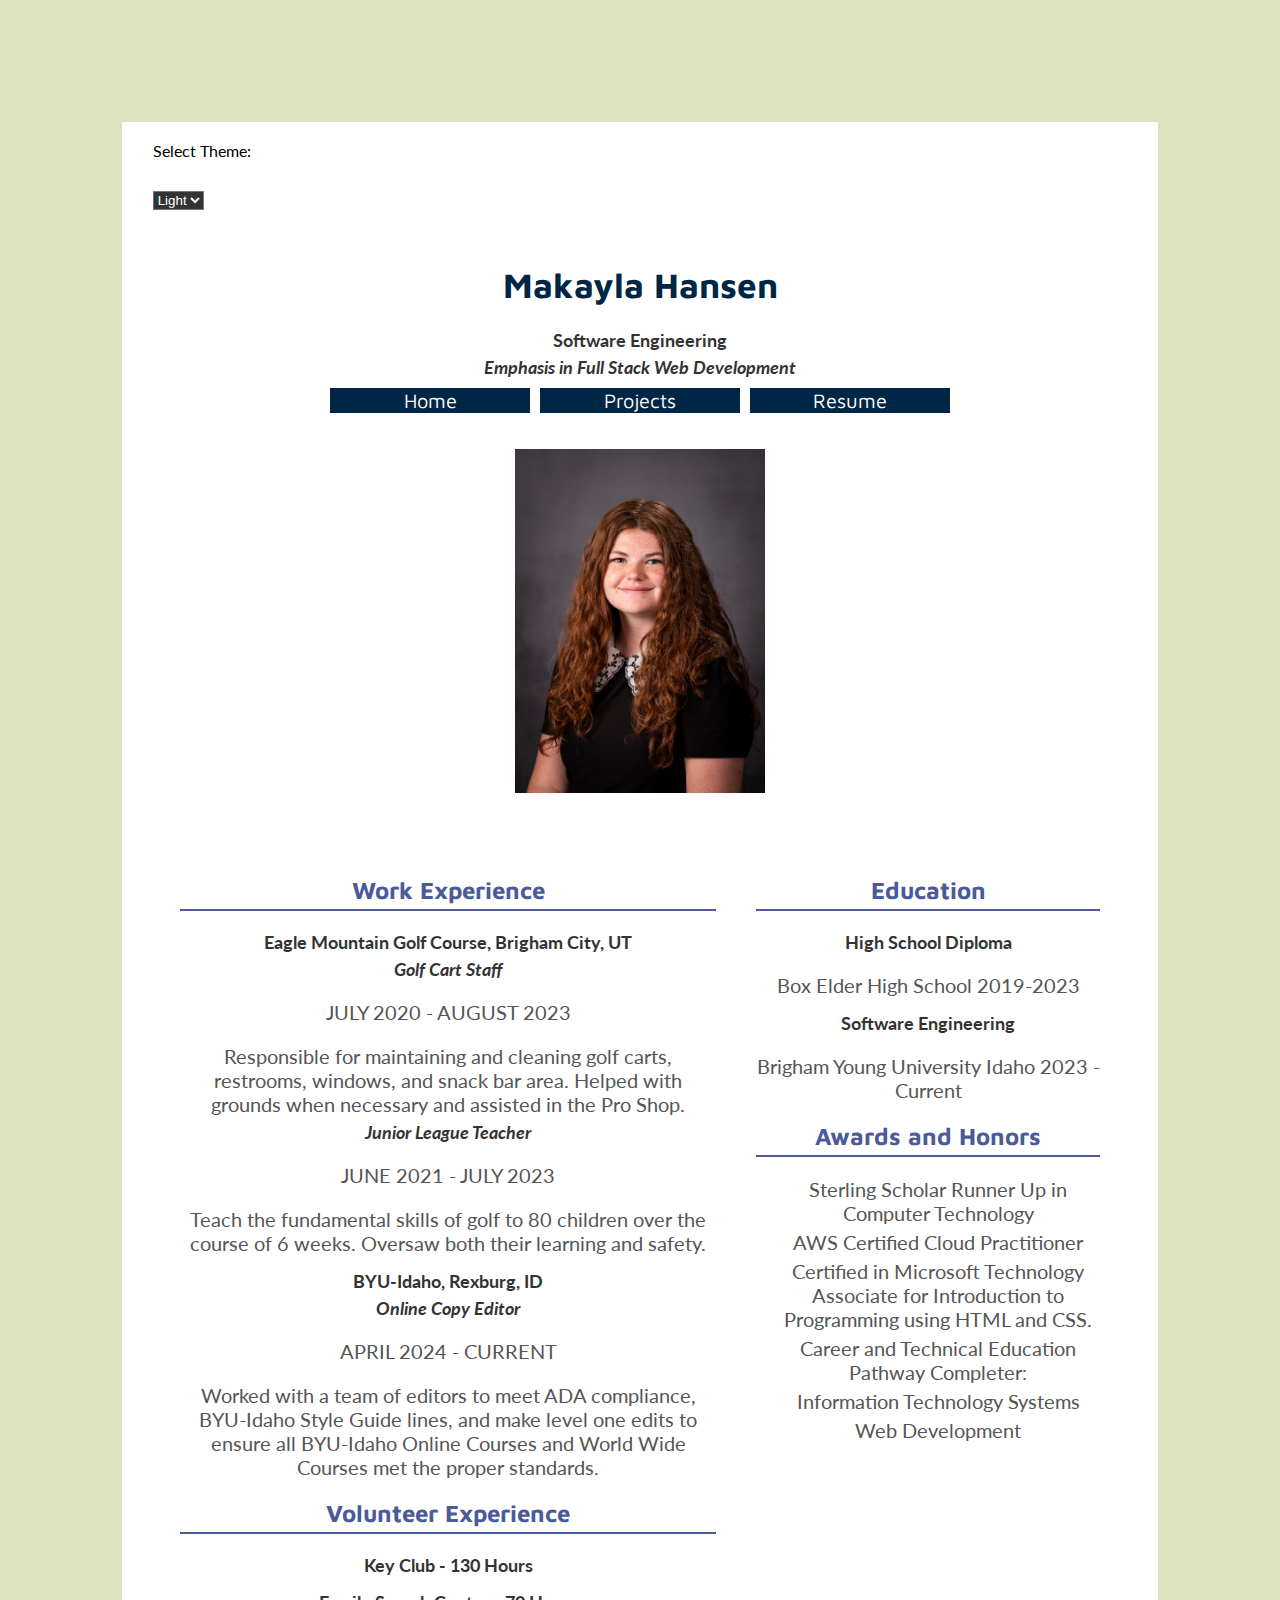
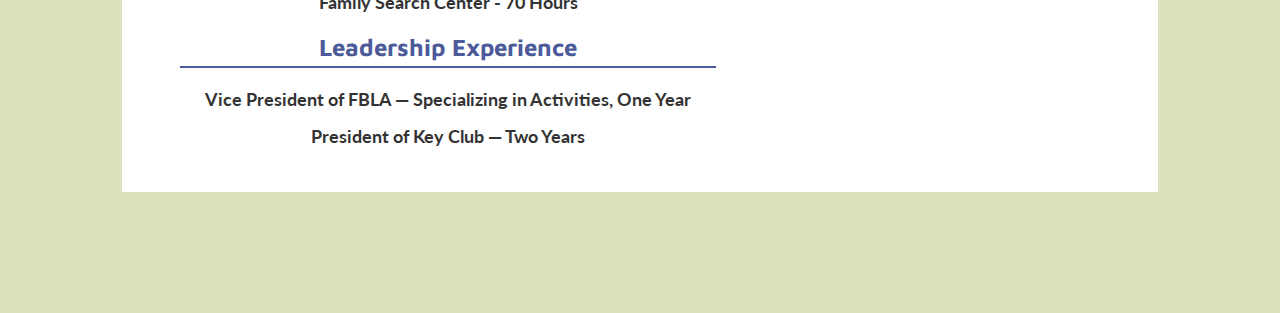
<file: portfolio/resume.html>
<!DOCTYPE html>
<html lang="en">
<head>
    <meta charset="UTF-8">
    <meta name="viewport" content="width=device-width, initial-scale=1.0">

    <meta name="description" content="Makayla Hansen's resume showcasing her education, work experience, volunteer experience, leadership experience, and awards in software engineering and full stack web development.">
    <meta name="keywords" content="Makayla Hansen, Resume, Software Engineering, Full Stack Web Development, Education, Work Experience, Volunteer Experience, Leadership, Awards">
    <meta name="author" content="Makayla Hansen">
    <meta property="og:title" content="Makayla Hansen - Resume">
    <meta property="og:description" content="Explore Makayla Hansen's resume, including her education, work experience, volunteer experience, leadership roles, and awards.">
    <meta property="og:image" content="resume_img.jpg">
    <meta property="og:url" content="https://makaylahansen04.github.io/portfolio/">
    <meta property="og:type" content="website">

    <script type="module" src="portfolio.js" defer></script>
    <link rel="stylesheet" href="./portfolio.css">
    <title>Resume</title>
</head>
<body>
    <span id="themeHelp" class="visually-hidden">Choose between Light or Dark theme.</span>
    <label for="theme" class="alginment">Select Theme:</label>
    <select name="theme" id="theme" aria-describedby="themeHelp">
      <option value="Light">Light</option>
      <option value="Dark">Dark</option>
    </select>
    <header>
        <div class="intro">
            <h1>Makayla Hansen</h1>
            <h3>Software Engineering</h3>
            <h4>Emphasis in Full Stack Web Development</h4>
        </div>
        <nav>
            <a href="index.html">Home</a>
            <a href="projects.html">Projects</a>
            <a href="resume.html">Resume</a>
        </nav>
        <img class="main_image" src="resume_img.jpg" alt="image of Makayla Hansen">
    </header>
    <main>
        <table>
            <tr>
                <td>
                    <h2>Work Experience</h2>
                
                    <h3>Eagle Mountain Golf Course, Brigham City, UT</h3>
                    <h4>Golf Cart Staff</h4>
                    <p>JULY 2020 - AUGUST 2023</p>
                    <p>Responsible for maintaining and cleaning golf carts, restrooms, windows, and snack bar area. Helped with grounds when necessary and assisted in the Pro Shop.</p>
                    <h4>Junior League Teacher</h4>
                    <p>JUNE 2021 - JULY 2023</p>
                    <p>Teach the fundamental skills of golf to 80 children over the course of 6 weeks. Oversaw both their learning and safety.</p>
                    <h3>BYU-Idaho, Rexburg, ID</h3>
                    <h4>Online Copy Editor</h4>
                    <p>APRIL 2024 - CURRENT</p>
                    <p>Worked with a team of editors to meet ADA compliance, BYU-Idaho Style Guide lines, and make level one edits to ensure all BYU-Idaho Online Courses and World Wide Courses met the proper standards.</p>
                    <h2>Volunteer Experience</h2>

                    <h3>Key Club - 130 Hours</h3>
                    <h3>Family Search Center - 70 Hours</h3>
                    <h2>Leadership Experience</h2>
                
                    <h3>Vice President of FBLA &mdash; Specializing in Activities, One Year</h3>
                    <h3>President of Key Club &mdash; Two Years</h3>
                </td>
                <td>
                    <h2>Education</h2>
                    
                    <h3>High School Diploma</h3>
                    <p>Box Elder High School 2019-2023</p>
                    <h3>Software Engineering</h3>
                    <p>Brigham Young University Idaho 2023 - Current</p>
                    <h2>Awards and Honors</h2>
                
                    <ul>
                        <li>Sterling Scholar Runner Up in Computer Technology</li>
                        <li>AWS Certified Cloud Practitioner</li>
                        <li>Certified in Microsoft Technology Associate for Introduction to Programming using HTML and CSS.</li>
                        <li>Career and Technical Education Pathway Completer:</li>
                        <li>Information Technology Systems</li>
                        <li>Web Development</li>
                    </ul>
                </td>
            </tr>
        </table>
    </main>
</body>
</html>
</file>
<file: portfolio.css>
@import url('https://fonts.googleapis.com/css2?family=Maven+Pro:wght@400..900&display=swap');
@import url('https://fonts.googleapis.com/css2?family=Lato:ital,wght@0,100;0,300;0,400;0,700;0,900;1,100;1,300;1,400;1,700;1,900&display=swap');

html {
    background-color: #DCE2BD;
    margin: 5%;
    display: flex;
    justify-content: center;
    justify-items: center;
}

body {
    display: flex;
    justify-content: center;
    background-color: white;
    width: 1200px;
    flex-direction: column;
    align-items: center;
    font-family: Lato, sans-serif;
    margin: 5%;
}

header {
    width: 100%;
    text-align: center;
}

main {
    width: 100%;
    max-width: 1000px;
    background-color: white;
    padding: 20px;
    box-sizing: border-box;
    text-align: center;
}

.main_image {
    width: 250px;
}

li {
    list-style-type: none;
}

.cert {
    display: grid;
    grid-template-columns: 1fr 1fr;
}

a {
    text-decoration: none;
    color: white;
    background-color: #002645;
    font-family: "Maven Pro", sans-serif;
    font-size: 20px;
    height: 25px;
    width: 200px;
    text-align: center;
    margin: 5px;
    line-height: 25px; 
}

.intro h1 {
    text-align: center;
    width: 100%;
    font-family: "Maven Pro";
    font-size: 35px;
    color: #002645;
}

nav {
    margin-bottom: 3%;
    display: flex;
    justify-content: center;
    flex-wrap: wrap; 
}

nav a {
    text-decoration: none;
    color: white;
    background-color: #002645;
    font-family: "Maven Pro", sans-serif;
    font-size: 20px;
    height: 25px;
    width: 200px;
    text-align: center;
    margin: 5px;
    line-height: 25px;
}

.link {
    background-color: white;
    font-size: 20px;
    color: #555;
    margin-bottom: 5px;
}

table {
    width: 100%;
    border-collapse: collapse;
    background-color: white;
    margin-top: 20px;
}

td {
    vertical-align: top;
    padding: 20px;
}

h1 {
    font-family: "Maven Pro", sans-serif;
    font-size: 40px;
    color: #333;
}

h2 {
    font-family: "Maven Pro", sans-serif;
    font-size: 24px;
    color: #4c5a9a;
    border-bottom: 2px solid #4c5a9a;
    padding-bottom: 5px;
}

h3 {
    font-size: 18px;
    color: #333;
    margin-top: 15px;
    margin-bottom: 5px;
}

h4 {
    font-size: 18px;
    color: #333;
    margin-top: 5px;
    margin-bottom: 5px;
    font-style: italic;
}

p {
    font-size: 20px;
    color: #555;
    margin-bottom: 5px;
}

ul {
    padding-left: 20px;
}

ul li {
    font-size: 20px;
    color: #555;
    margin-bottom: 5px;
}

.linkedin {
    font-family: Lato, sans-serif;
    background-color: white;
    font-size: 20px;
    color: #555;
}

hr {
    border: none;
    border-top: 2px solid #ccc;
    margin: 20px 0;
    width: 90%;
}


footer {
    margin: 5%;
    text-align: center;
    display: flex;
    flex-direction: column;
    align-items: center;
}

td:first-child {
    width: 60%;
}

td:last-child {
    width: 40%;
    padding-left: 20px;
}

.dark {
    background-color: #333;
    color: white;
}

.dark h3,
.dark h2,
.dark h1,
.dark li {
    color: white;
}

.dark main,
.dark .linkedin {
    background-color: #333;
    color: white;
}

.dark p {
    color: white;
}

.dark a {
    background-color: #DCE2BD;
    color: #333;
}

.dark table {
    background-color: #333;
    color: white;
}

.dark h2 {
    border-bottom: 2px solid #DCE2BD;
}

#theme {
    margin: 3%;
    align-self: baseline;
    background-color: #333;
    color: white;
}

.alginment,
.visually-hidden {
    align-self: baseline;
}

.visually-hidden {
    color: white;
}

.dark .visually-hidden {
    color:#333;
}

#wordle_img,
#meal_prep_img,
#linux {
    width: 300px;
}

.project {
    display: flex;
    justify-content: space-between;
    width: 100%;
}

.project div {
    flex: 1;
    margin: 10px;
}

.wordle, .meal_prep, .bash {
    text-align: center;
}


.viewer, .overlay {
    position: fixed;
    top: 0;
    left: 0;
    width: 100%;
    height: 100%;
    z-index: 999;
}

.overlay {
    background: rgba(0, 0, 0, 0.7);
}

.viewer {
    display: flex;
    justify-content: center;
    align-items: center;
    z-index: 1000;
}

.viewer img {
    max-width: 100%;
    max-height: 100%;
    box-shadow: 0 4px 8px rgba(0, 0, 0, 0.2);
    background-color: white;
    padding: 20px;
    border-radius: 10px;
}

.close-viewer {
    position: absolute;
    top: 20px;
    right: 20px;
    background: none;
    border: none;
    color: white;
    font-size: 24px;
    cursor: pointer;
    z-index: 1001;
}

.terms {
    background-color: #DCE2BD;
    padding: 2%;
    border-radius: 5px;
}

.dark .terms h2,
.dark .terns h3,
.dark .terms p {
    color:#333;
}

@media (max-width: 1200px) {
    body {
        width: 100%;
        margin: 0;
        padding: 5%;
    }

    header, main {
        padding: 10px;
        width: 100%;
    }

    .project {
        display: flex;
        flex-direction: column;
        align-items: center;
    }
}

@media (max-width: 800px) {
    td {
        width: 100%;
        display: flex;
        flex-direction: column;
        align-items: center;
        justify-content: center;
        text-align: center;
        padding: 20px;
    }

    tr {
        display: flex;
        flex-direction: column;
        align-items: center;
    }
}

@media (max-width: 768px) {

    footer {
        display: flex;
        flex-direction: column;
        align-items: center;
    }

    .project div {
        width: 80%;
        margin: 10px 0;
    }
}

@media (max-width: 480px) {
    html {
        margin: 0;
    }

    #wordle_img,
    #meal_prep_img,
    #linux{
        width: 200px;
    }

    body {
        margin: 0;
        padding: 5%;
    }

    nav {
        flex-direction: column;
        align-items: center;
    }

    nav a {
        width: 100%;
        margin: 5px 0;
    }

    header, main {
        padding: 10px;
    }

    .intro h1 {
        font-size: 28px;
    }

    .project div {
        width: 100%;
    }
}
</file>
<file: portfolio/portfolio.css>
@import url('https://fonts.googleapis.com/css2?family=Maven+Pro:wght@400..900&display=swap');
@import url('https://fonts.googleapis.com/css2?family=Lato:ital,wght@0,100;0,300;0,400;0,700;0,900;1,100;1,300;1,400;1,700;1,900&display=swap');

html {
    background-color: #DCE2BD;
    margin: 5%;
    display: flex;
    justify-content: center;
    justify-items: center;
}

body {
    display: flex;
    justify-content: center;
    background-color: white;
    width: 1200px;
    flex-direction: column;
    align-items: center;
    font-family: Lato, sans-serif;
    margin: 5%;
}

header {
    width: 100%;
    text-align: center;
}

main {
    width: 100%;
    max-width: 1000px;
    background-color: white;
    padding: 20px;
    box-sizing: border-box;
    text-align: center;
}

.main_image {
    width: 250px;
}

li {
    list-style-type: none;
}

.cert {
    display: grid;
    grid-template-columns: 1fr 1fr;
}

a {
    text-decoration: none;
    color: white;
    background-color: #002645;
    font-family: "Maven Pro", sans-serif;
    font-size: 20px;
    height: 25px;
    width: 200px;
    text-align: center;
    margin: 5px;
    line-height: 25px; 
}

.intro h1 {
    text-align: center;
    width: 100%;
    font-family: "Maven Pro";
    font-size: 35px;
    color: #002645;
}

nav {
    margin-bottom: 3%;
    display: flex;
    justify-content: center;
    flex-wrap: wrap; 
}

nav a {
    text-decoration: none;
    color: white;
    background-color: #002645;
    font-family: "Maven Pro", sans-serif;
    font-size: 20px;
    height: 25px;
    width: 200px;
    text-align: center;
    margin: 5px;
    line-height: 25px;
}

.link {
    background-color: white;
    font-size: 20px;
    color: #555;
    margin-bottom: 5px;
}

table {
    width: 100%;
    border-collapse: collapse;
    background-color: white;
    margin-top: 20px;
}

td {
    vertical-align: top;
    padding: 20px;
}

h1 {
    font-family: "Maven Pro", sans-serif;
    font-size: 40px;
    color: #333;
}

h2 {
    font-family: "Maven Pro", sans-serif;
    font-size: 24px;
    color: #4c5a9a;
    border-bottom: 2px solid #4c5a9a;
    padding-bottom: 5px;
}

h3 {
    font-size: 18px;
    color: #333;
    margin-top: 15px;
    margin-bottom: 5px;
}

h4 {
    font-size: 18px;
    color: #333;
    margin-top: 5px;
    margin-bottom: 5px;
    font-style: italic;
}

p {
    font-size: 20px;
    color: #555;
    margin-bottom: 5px;
}

ul {
    padding-left: 20px;
}

ul li {
    font-size: 20px;
    color: #555;
    margin-bottom: 5px;
}

.linkedin {
    font-family: Lato, sans-serif;
    background-color: white;
    font-size: 20px;
    color: #555;
}

hr {
    border: none;
    border-top: 2px solid #ccc;
    margin: 20px 0;
    width: 90%;
}


footer {
    margin: 5%;
    text-align: center;
    display: flex;
    flex-direction: column;
    align-items: center;
}

td:first-child {
    width: 60%;
}

td:last-child {
    width: 40%;
    padding-left: 20px;
}

.dark {
    background-color: #333;
    color: white;
}

.dark h3,
.dark h2,
.dark h1,
.dark li {
    color: white;
}

.dark main,
.dark .linkedin {
    background-color: #333;
    color: white;
}

.dark p {
    color: white;
}

.dark a {
    background-color: #DCE2BD;
    color: #333;
}

.dark table {
    background-color: #333;
    color: white;
}

.dark h2 {
    border-bottom: 2px solid #DCE2BD;
}

#theme {
    margin: 3%;
    align-self: baseline;
    background-color: #333;
    color: white;
}

.alginment,
.visually-hidden {
    align-self: baseline;
}

.visually-hidden {
    color: white;
}

.dark .visually-hidden {
    color:#333;
}

#wordle_img,
#meal_prep_img,
#linux {
    width: 300px;
}

.project {
    display: flex;
    justify-content: space-between;
    width: 100%;
}

.project div {
    flex: 1;
    margin: 10px;
}

.wordle, .meal_prep, .bash {
    text-align: center;
}


.viewer, .overlay {
    position: fixed;
    top: 0;
    left: 0;
    width: 100%;
    height: 100%;
    z-index: 999;
}

.overlay {
    background: rgba(0, 0, 0, 0.7);
}

.viewer {
    display: flex;
    justify-content: center;
    align-items: center;
    z-index: 1000;
}

.viewer img {
    max-width: 100%;
    max-height: 100%;
    box-shadow: 0 4px 8px rgba(0, 0, 0, 0.2);
    background-color: white;
    padding: 20px;
    border-radius: 10px;
}

.close-viewer {
    position: absolute;
    top: 20px;
    right: 20px;
    background: none;
    border: none;
    color: white;
    font-size: 24px;
    cursor: pointer;
    z-index: 1001;
}

.terms {
    background-color: #DCE2BD;
    padding: 2%;
    border-radius: 5px;
}

.dark .terms h2,
.dark .terns h3,
.dark .terms p {
    color:#333;
}

@media (max-width: 1200px) {
    body {
        width: 100%;
        margin: 0;
        padding: 5%;
    }

    header, main {
        padding: 10px;
        width: 100%;
    }

    .project {
        display: flex;
        flex-direction: column;
        align-items: center;
    }
}

@media (max-width: 800px) {
    td {
        width: 100%;
        display: flex;
        flex-direction: column;
        align-items: center;
        justify-content: center;
        text-align: center;
        padding: 20px;
    }

    tr {
        display: flex;
        flex-direction: column;
        align-items: center;
    }
}

@media (max-width: 768px) {

    footer {
        display: flex;
        flex-direction: column;
        align-items: center;
    }

    .project div {
        width: 80%;
        margin: 10px 0;
    }
}

@media (max-width: 480px) {
    html {
        margin: 0;
    }

    #wordle_img,
    #meal_prep_img,
    #linux{
        width: 200px;
    }

    body {
        margin: 0;
        padding: 5%;
    }

    nav {
        flex-direction: column;
        align-items: center;
    }

    nav a {
        width: 100%;
        margin: 5px 0;
    }

    header, main {
        padding: 10px;
    }

    .intro h1 {
        font-size: 28px;
    }

    .project div {
        width: 100%;
    }
}
</file>
<file: site-plan.css>
/* if you are using any Google fonts change the font names below to your fonts. 
Any spaces in your font name should be replaced with a +. 
Fonts are separated by a | */
@import url("https://fonts.googleapis.com/css?family=IM+Fell+French+Canon+SC|Lato");

:root {
  /* change the values below to your colors from your palette */
  --primary-color: #D4CDAB;
  --secondary-color: #002645;
  --accent1-color: #424A43;
  --accent2-color: white;

  /* change the values below to your chosen font(s) */
  --heading-font: "IM Fell French Canon SC";
  --paragraph-font: Lato, Helvetica, sans-serif;

  /* these colors below should be chosen from among your palette colors above */
  --headline-color-on-white: var(
    --primary-color
  ); /* headlines on a white background */
  --headline-color-on-color: white; /* headlines on a colored background */
  --paragraph-color-on-white: var(
    --primary-color
  ); /* paragraph text on a white background */
  --paragraph-color-on-color: white; /* paragraph text on a colored background */
  --paragraph-background-color: var(--primary-color);
  --nav-link-color: var(--primary-color);
  --nav-background-color: var(--secondary-color);
  --nav-hover-link-color: white;
  --nav-hover-background-color: var(--primary-color);
}

td {
  color: white;
}

/*  Look around below...but DON'T CHANGE ANYTHING! */

body {
  max-width: 1200px;
  margin: 0 auto;
  padding: 4em;
  font-size: 18px;
}
img {
  display: block;
  margin: 0 auto;
}
h1,
h2,
h3,
h4,
h5,
h6 {
  font-family: var(--heading-font);
  color: var(--headline-color-on-white);
}
h2 {
  text-align: center;
}
hr {
  height: 3px;
  margin: 35px 0;
  background: var(--accent1-color);
}
header {
  padding: 1em;
  text-align: center;
  color: var(--paragraph-color-on-color);
  background-color: var(--paragraph-background-color);
}
header > h1,
header > h2 {
  color: var(--headline-color-on-color);
}

p {
  font-family: var(--paragraph-font);
  color: var(--paragraph-color);
  padding: 1em;
}
.colors {
  width: 100%;
  min-width: 350px;
  margin: 30px auto;
  text-align: center;
}
.colors th {
  background-color: #999;
}
.colors td {
  width: 25%;
  height: 3em;
}

.primary {
  background-color: var(--primary-color);
}
.secondary {
  background-color: var(--secondary-color);
}
.accent1 {
  background-color: var(--accent1-color);
}
.accent2 {
  background-color: var(--accent2-color);
}

p.colored {
  background-color: var(--paragraph-background-color);
  color: var(--paragraph-color-on-color);
}

nav {
  background-color: var(--nav-background-color);
  line-height: 3em;
  text-align: center;
  font-size: 1.2em;
}
nav {
  list-style-type: none;
  display: flex;
}
nav a {
  padding: 1em;
  min-width: 120px;
  text-decoration: none;
  padding: 10px;
}
nav a:link,
nav a:visited {
  color: var(--nav-link-color);
}
nav a:hover {
  color: var(--nav-hover-link-color);
  background-color: var(--nav-hover-background-color);
}

.sitemap {
  display: grid;
  justify-content: center;

  grid-template-columns: repeat(6, 15%);
  grid-template-rows: 3em 1.5em 1.5em 3em;
  grid-template-areas:
    ". . home home . ."
    ". . . top . ."
    ". left left right right ."
    "page2 page2 . . page3 page3";
}
.sitemap > div {
  text-align: center;
}
.sm-home {
  grid-area: home;
  background-color: #ccc;
  line-height: 3em;
}
.sm-page2 {
  grid-area: page2;
  background-color: #ccc;
  line-height: 3em;
}
.sm-page3 {
  grid-area: page3;
  background-color: #ccc;
  line-height: 3em;
}

.top {
  grid-area: top;
  border-left: 1px solid;
}

.left {
  grid-area: left;
  border-top: 1px solid;
  border-left: 1px solid;
}

.right {
  grid-area: right;
  border-top: 1px solid;
  border-right: 1px solid;
}
</file>
